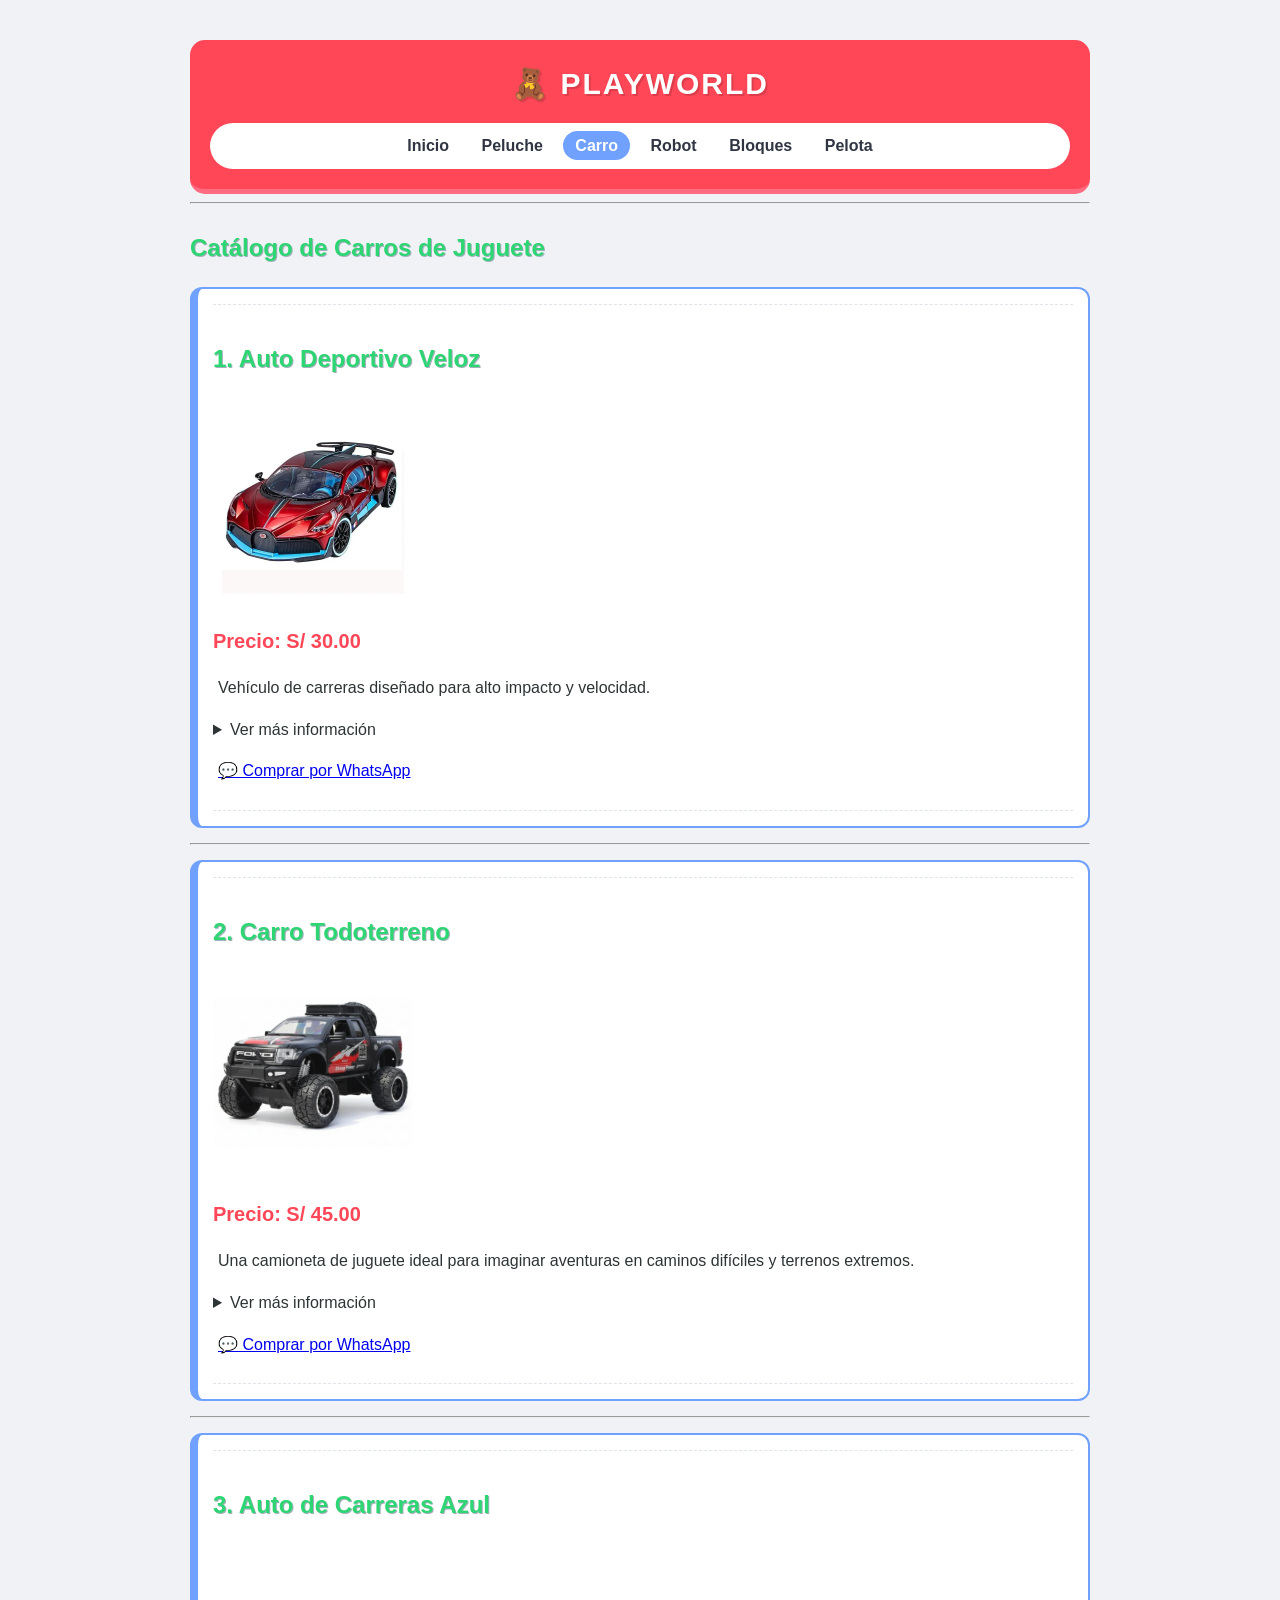
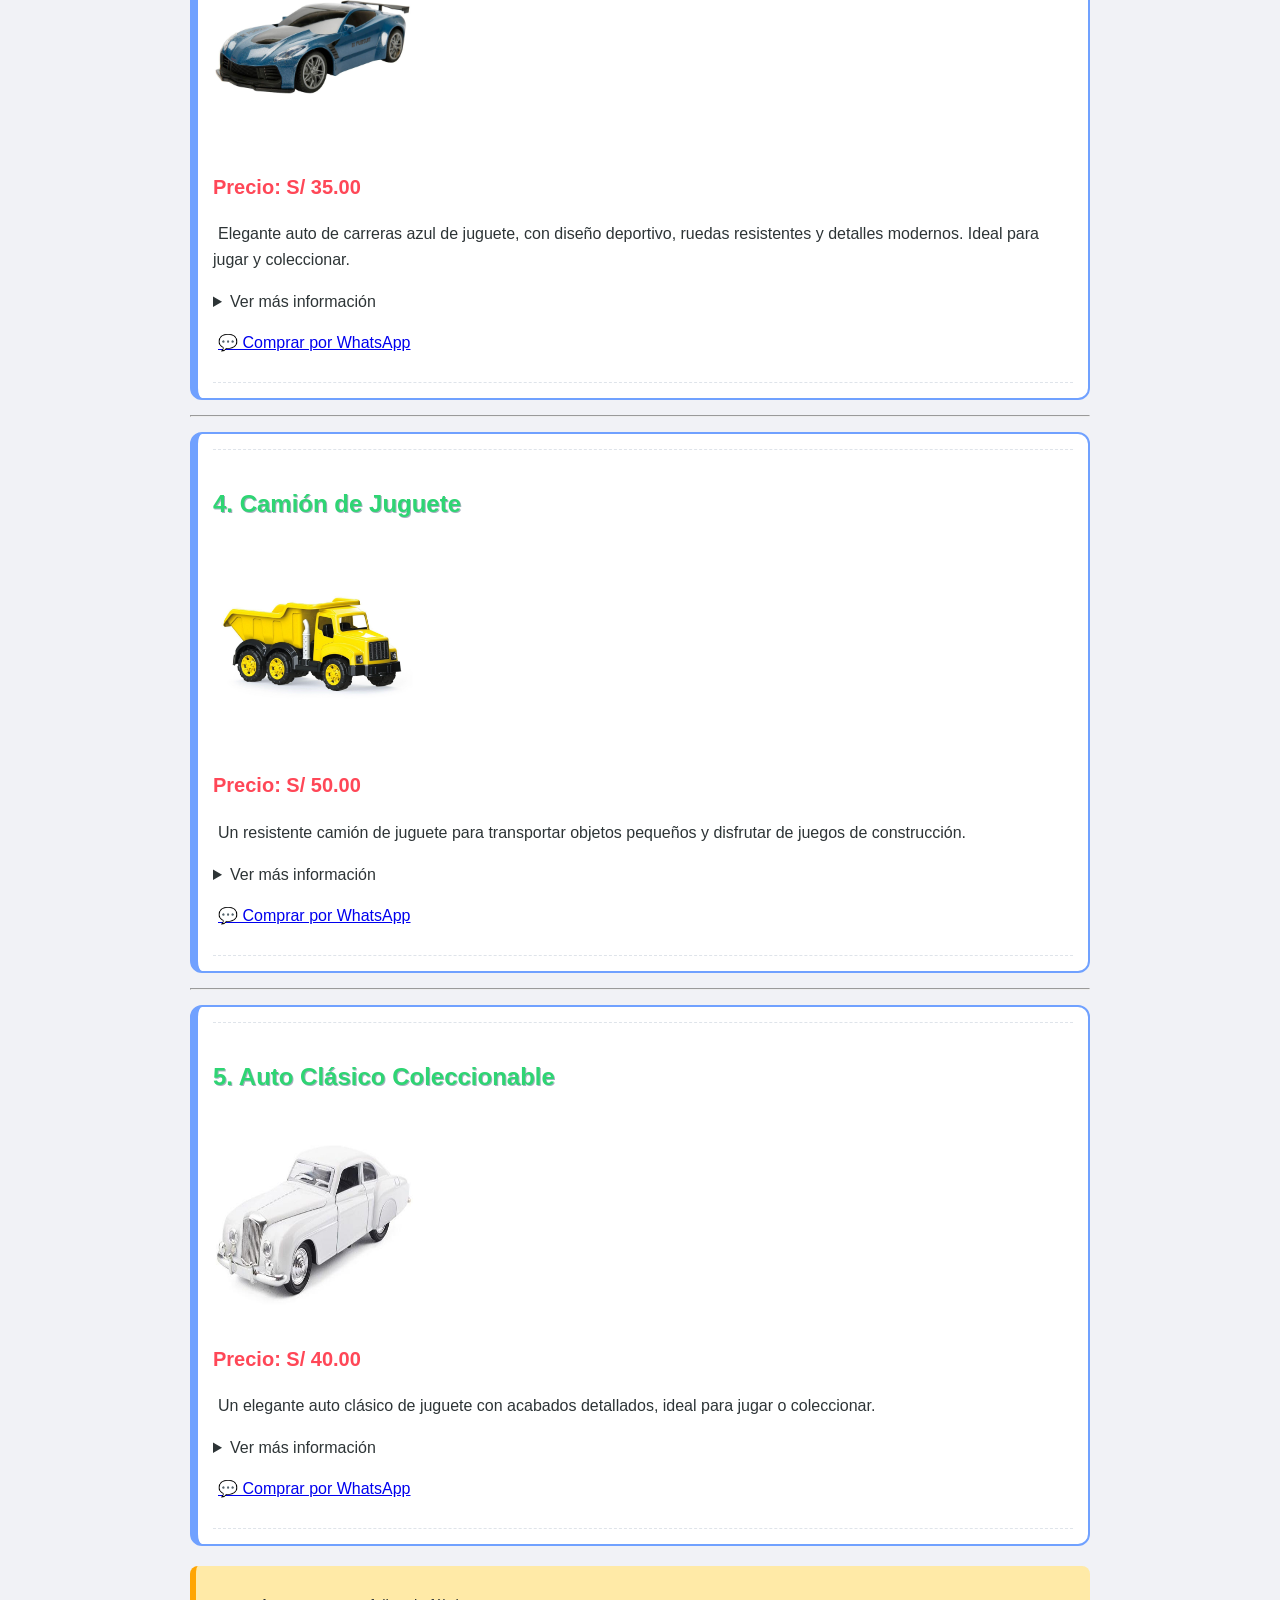
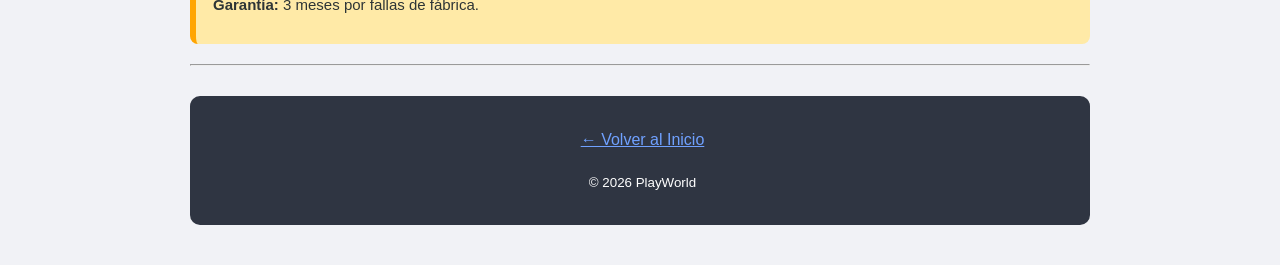
<file: carro.html>
<!DOCTYPE html>
<html lang="es">
<head>
    <meta charset="UTF-8">
    <meta name="viewport" content="width=device-width, initial-scale=1.0">
    <title>Carros de Juguete - PlayWorld</title>
    <link rel="stylesheet" href="p.css">
</head>
<body>

    <header>
        <h1>🧸 PlayWorld</h1>

        <nav>
            <a href="index.html">Inicio</a>
            <a href="peluche.html">Peluche</a>
            <a href="carro.html" class="activo">Carro</a>
            <a href="robot.html">Robot</a>
            <a href="bloques.html">Bloques</a>
            <a href="pelota.html">Pelota</a>
        </nav>
    </header>

    <hr>

    <section>
        <h2>Catálogo de Carros de Juguete</h2>
        <article>
            <div>
                <h2>1. Auto Deportivo Veloz</h2>

                <img src="carro.jpg.png"
                     alt="Carro de Carreras"
                     width="200" height="200">

                <h3><span>Precio: S/ 30.00</span></h3>

                <p>Vehículo de carreras diseñado para alto impacto y velocidad.</p>

                <details>
                    <summary>Ver más información</summary>
                    <p>• Material: Plástico reforzado</p>
                    <p>• Escala: 1:18</p>
                    <p>• Colores: Rojo y azul</p>
                    <p>• Ruedas resistentes para jugar.</p>
                </details>

                <p>
                    <a href="https://wa.me/51940044156?text=Hola%2C%20quiero%20comprar%20el%20Auto%20Deportivo%20Veloz%20por%20S%2F%2030.00"
                       class="btn-whatsapp"
                       target="_blank"
                       rel="noopener noreferrer">
                        💬 Comprar por WhatsApp
                    </a>
                </p>
            </div>
        </article>

        <hr>

        <article>
            <div>
                <h2>2. Carro Todoterreno</h2>

                <img src="camioneta.jpg"
                     alt="Camioneta todoterreno de juguete"
                     width="200" height="200">

                <h3><span>Precio: S/ 45.00</span></h3>

                <p>Una camioneta de juguete ideal para imaginar aventuras en caminos difíciles y terrenos extremos.</p>

                <details>
                    <summary>Ver más información</summary>
                    <p>• Material: Plástico resistente</p>
                    <p>• Tamaño: 18 cm</p>
                    <p>• Ruedas grandes todoterreno.</p>
                </details>

                <p>
                    <a href="https://wa.me/51940044156?text=Hola%2C%20quiero%20comprar%20el%20Carro%20Todoterreno%20por%20S%2F%2045.00"
                       class="btn-whatsapp"
                       target="_blank"
                       rel="noopener noreferrer">
                        💬 Comprar por WhatsApp
                    </a>
                </p>
            </div>
        </article>

        <hr>

        <article>
            <div>
                <h2>3. Auto de Carreras Azul</h2>

                <img src="carro_azul.webp"
                     alt="Auto de carreras azul de juguete"
                     width="200" height="200">

                <h3><span>Precio: S/ 35.00</span></h3>

                <p>Elegante auto de carreras azul de juguete, con diseño deportivo, ruedas resistentes y detalles modernos. Ideal para jugar y coleccionar.</p>

                <details>
                    <summary>Ver más información</summary>
                    <p>• Material: Plástico resistente</p>
                    <p>• Tamaño: 15 cm</p>
                    <p>• Color: Azul</p>
                    <p>• Diseño inspirado en autos de competición.</p>
                </details>

                <p>
                    <a href="https://wa.me/51940044156?text=Hola%2C%20quiero%20comprar%20el%20Auto%20de%20Carreras%20Azul%20por%20S%2F%2035.00"
                       class="btn-whatsapp"
                       target="_blank"
                       rel="noopener noreferrer">
                        💬 Comprar por WhatsApp
                    </a>
                </p>
            </div>
        </article>

        <hr>

        <article>
            <div>
                <h2>4. Camión de Juguete</h2>

                <img src="camion.jpg"
                     alt="Camión amarillo de juguete"
                     width="200" height="200">

                <h3><span>Precio: S/ 50.00</span></h3>

                <p>Un resistente camión de juguete para transportar objetos pequeños y disfrutar de juegos de construcción.</p>

                <details>
                    <summary>Ver más información</summary>
                    <p>• Material: Plástico resistente</p>
                    <p>• Tamaño: 22 cm</p>
                    <p>• Color: Amarillo</p>
                </details>

                <p>
                    <a href="https://wa.me/51940044156?text=Hola%2C%20quiero%20comprar%20el%20Camion%20de%20Juguete%20por%20S%2F%2050.00"
                       class="btn-whatsapp"
                       target="_blank"
                       rel="noopener noreferrer">
                        💬 Comprar por WhatsApp
                    </a>
                </p>
            </div>
        </article>

        <hr>

        <article>
            <div>
                <h2>5. Auto Clásico Coleccionable</h2>

                <img src="auto.jpg"
                     alt="Auto clásico blanco de juguete"
                     width="200" height="200">

                <h3><span>Precio: S/ 40.00</span></h3>

                <p>Un elegante auto clásico de juguete con acabados detallados, ideal para jugar o coleccionar.</p>

                <details>
                    <summary>Ver más información</summary>
                    <p>• Material: Metal y plástico</p>
                    <p>• Tamaño: 16 cm</p>
                    <p>• Color: Blanco</p>
                    <p>• Diseño clásico con detalles decorativos.</p>
                </details>

                <p>
                    <a href="https://wa.me/51940044156?text=Hola%2C%20quiero%20comprar%20el%20Auto%20Clasico%20Coleccionable%20por%20S%2F%2040.00"
                       class="btn-whatsapp"
                       target="_blank"
                       rel="noopener noreferrer">
                        💬 Comprar por WhatsApp
                    </a>
                </p>
            </div>
        </article>

    </section>

    <aside>
        <p><strong>Garantía:</strong> 3 meses por fallas de fábrica.</p>
    </aside>

    <hr>

    <footer>
        <p><a href="index.html">← Volver al Inicio</a></p>
        <p><small>&copy; 2026 PlayWorld</small></p>
    </footer>

</body>
</html>
</file>
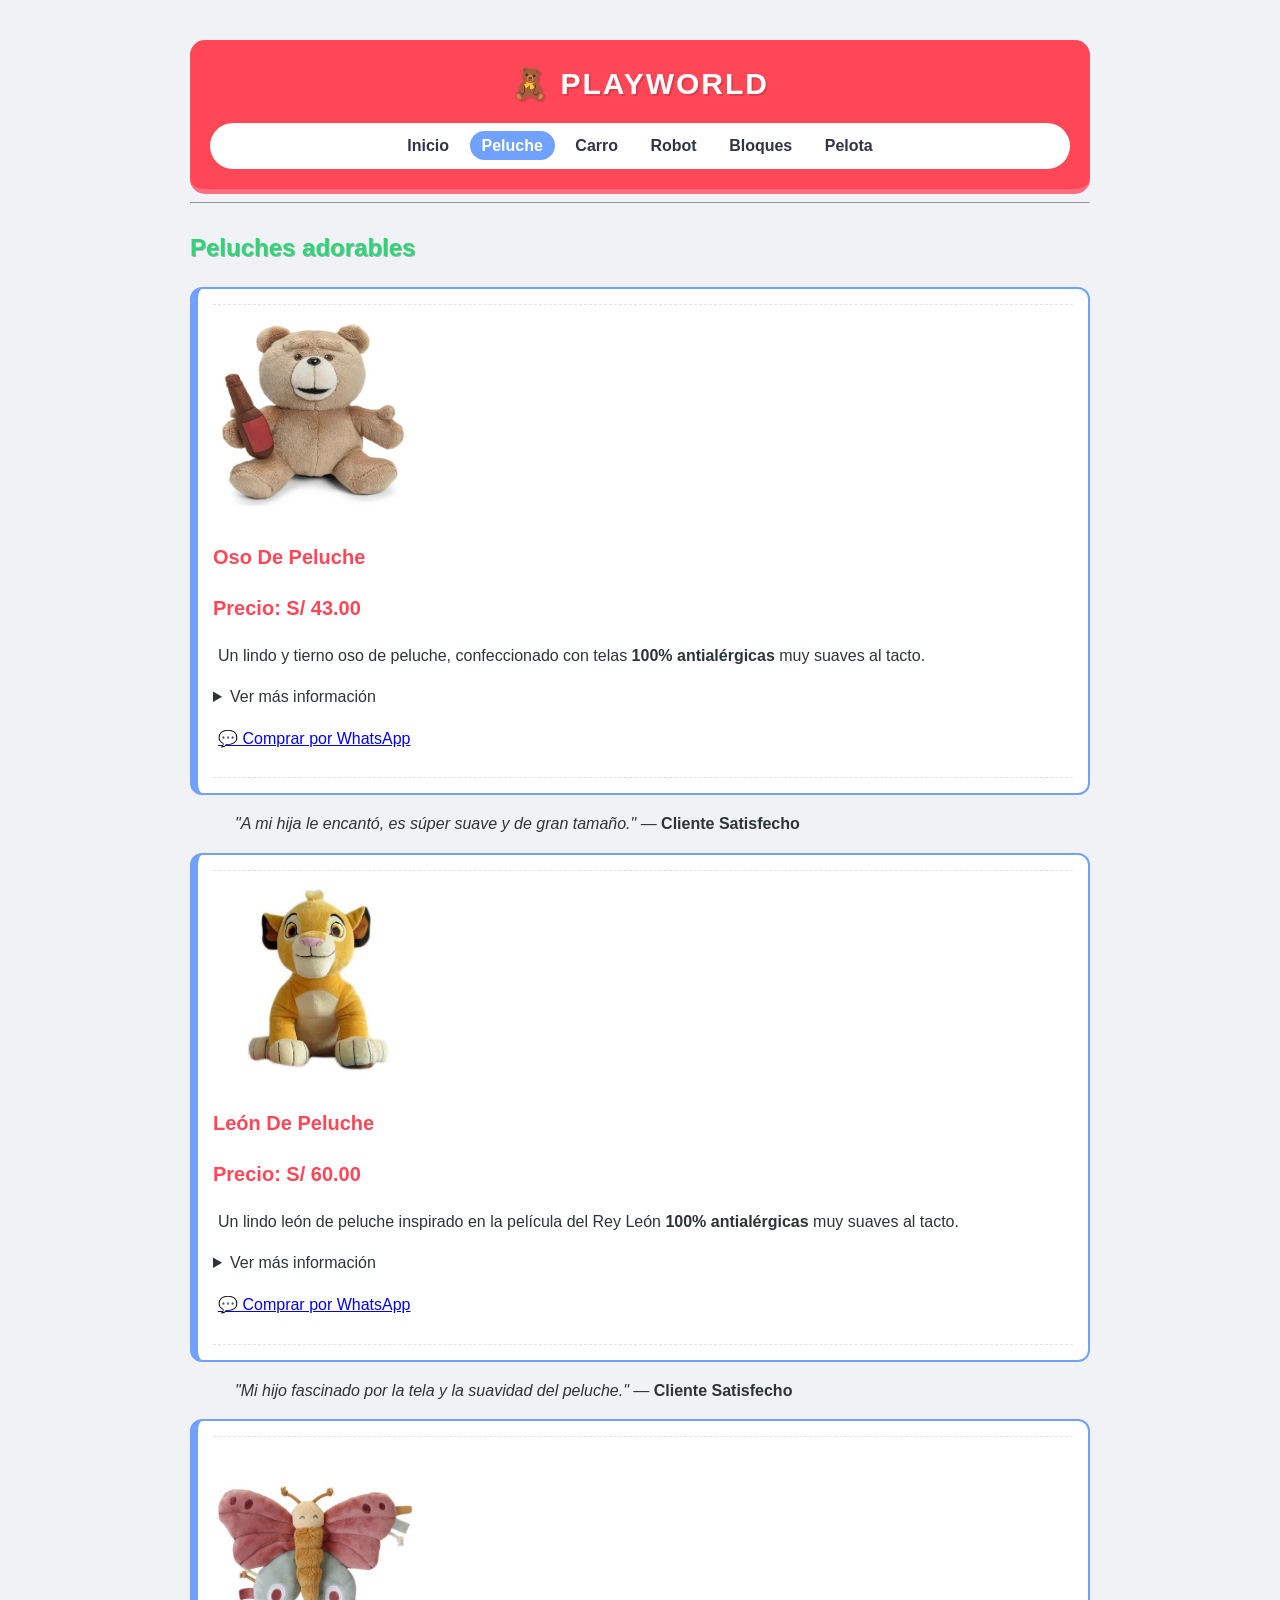
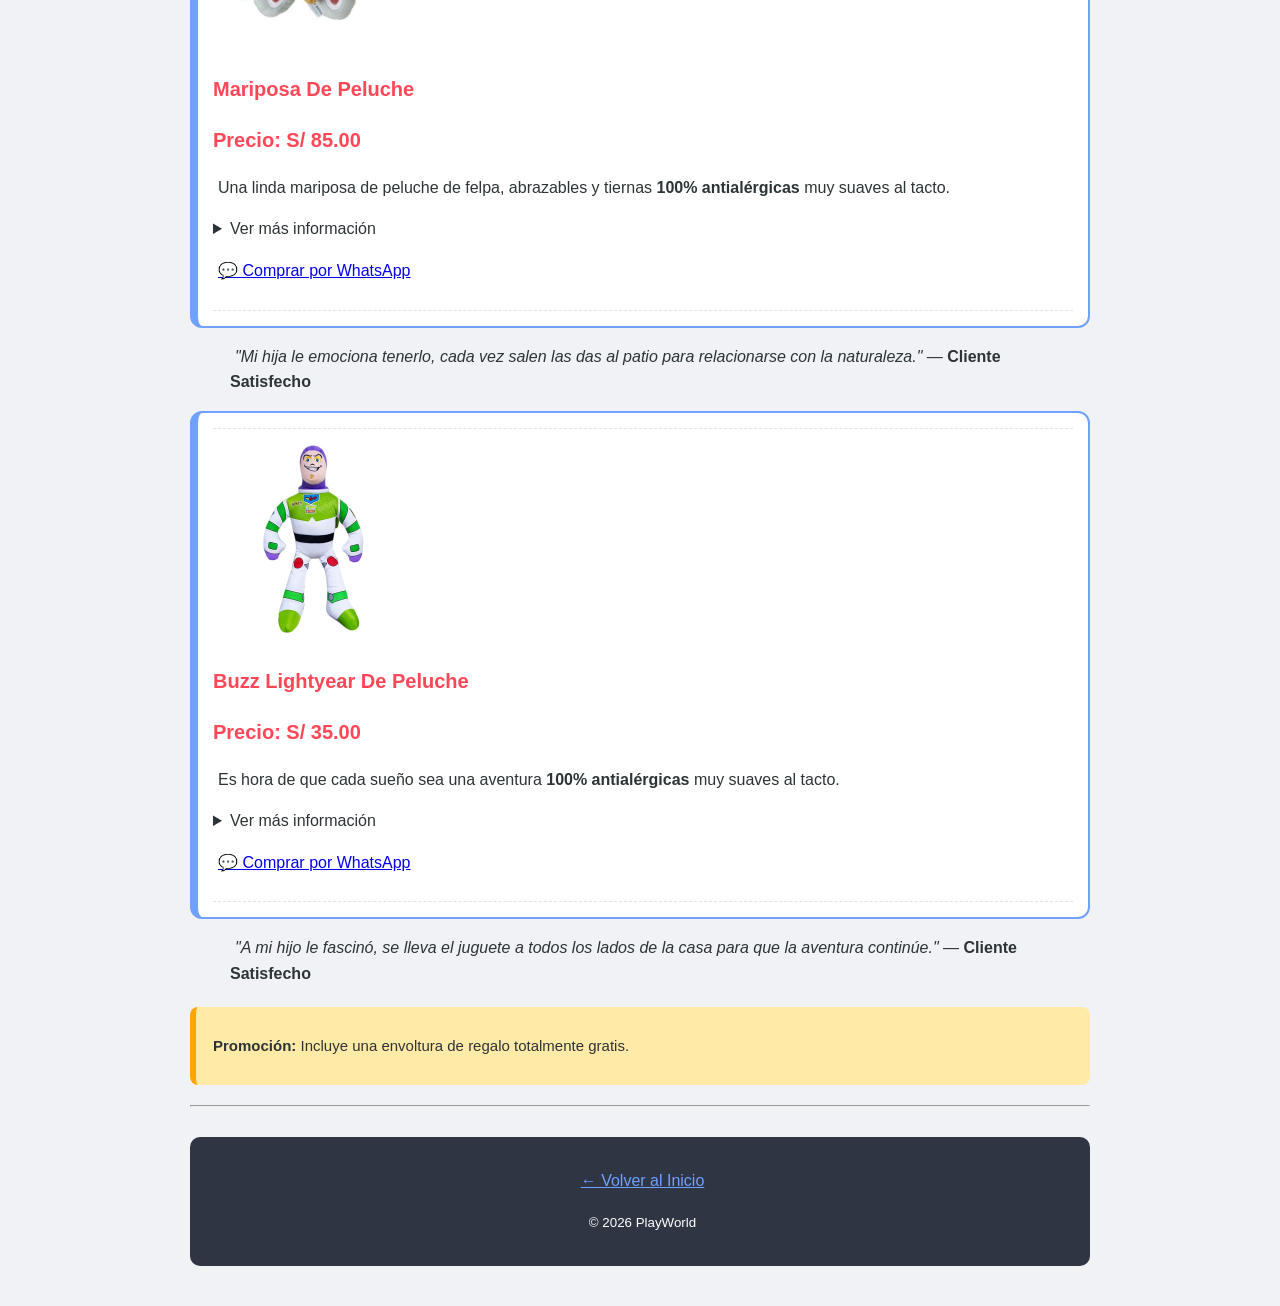
<file: peluche.html>
<!DOCTYPE html>
<html lang="es">
<head>
    <meta charset="UTF-8">
    <title>Peluche - PlayWorld</title>
    <link rel="stylesheet" href="p.css">
</head>
<body>

    <header>
        <h1>🧸 PlayWorld</h1>
        <nav>
            <a href="index.html">Inicio</a>
            <a href="oso.html" class="activo">Peluche</a>
            <a href="carro.html">Carro</a>
            <a href="robot.html">Robot</a>
            <a href="bloques.html">Bloques</a>
            <a href="pelota.html">Pelota</a>
        </nav>
    </header>

    <hr>

    <section>
        <h2>Peluches adorables</h2>

        <article>
            <div>
                <img src="oso.jpg.png" alt="Oso de Peluche" width="200" height="200">
                <h3><span>Oso de Peluche</span></h3>
                <h3><span>Precio: S/ 43.00</span></h3>
                <p>Un lindo y tierno oso de peluche, confeccionado con telas <strong>100% antialérgicas</strong> muy suaves al tacto.</p>
                
                <details>
                    <summary>Ver más información</summary>
                    <p>Tamaño: 50 cm de altura</p>
                    <p>Relleno de algodón sintético</p>
                </details>

                <p>
                    <a href="https://wa.me/51940044156?text=Hola%2C%20quiero%20comprar%20el%20Oso%20de%20Peluche%20por%20S%2F%2043.00"
                       class="btn-whatsapp"
                       target="_blank"
                       rel="noopener noreferrer">
                       💬 Comprar por WhatsApp
                    </a>
                </p>
            </div>
        </article>
        <blockquote>
            <p><em>"A mi hija le encantó, es súper suave y de gran tamaño."</em> — <strong>Cliente Satisfecho</strong></p>
        </blockquote>

        <article>
            <div>
                <img src="leon.jpg.png" alt="León de Peluche" width="200" height="200">
                <h3><span>León de Peluche</span></h3>
                <h3><span>Precio: S/ 60.00</span></h3>
                <p>Un lindo león de peluche inspirado en la película del Rey León <strong>100% antialérgicas</strong> muy suaves al tacto.</p>
                
                <details>
                    <summary>Ver más información</summary>
                    <p>Tamaño: 63 cm de altura</p>
                    <p>Relleno de algodón sintético</p>
                </details>

                <p>
                    <a href="https://wa.me/51940044156?text=Hola%2C%20quiero%20comprar%20el%20Le%C3%B3n%20de%20Peluche%20por%20S%2F%2060.00"
                       class="btn-whatsapp"
                       target="_blank"
                       rel="noopener noreferrer">
                       💬 Comprar por WhatsApp
                    </a>
                </p>
            </div>
        </article> 
        <blockquote>
            <p><em>"Mi hijo fascinado por la tela y la suavidad del peluche."</em> — <strong>Cliente Satisfecho</strong></p>
        </blockquote>

        <article>
            <div>
                <img src="mariposa.jpg.png" alt="mariposa Peluche" width="200" height="200">
                <h3><span>Mariposa de Peluche</span></h3>
                <h3><span>Precio: S/ 85.00</span></h3>
                <p>Una linda mariposa de peluche de felpa, abrazables y tiernas <strong>100% antialérgicas</strong> muy suaves al tacto.</p>
                
                <details>
                    <summary>Ver más información</summary>
                    <p>Tamaño: 80 cm de altura</p>
                    <p>Relleno de algodón sintético</p>
                </details>

                <p>
                    <a href="https://wa.me/51940044156?text=Hola%2C%20quiero%20comprar%20la%20Mariposa%20de%20Peluche%20por%20S%2F%2085.00"
                       class="btn-whatsapp"
                       target="_blank"
                       rel="noopener noreferrer">
                       💬 Comprar por WhatsApp
                    </a>
                </p>
            </div>
        </article>
        <blockquote>
            <p><em>"Mi hija le emociona tenerlo, cada vez salen las das al patio para relacionarse con la naturaleza."</em> — <strong>Cliente Satisfecho</strong></p>
        </blockquote>

        <article>
            <div>
                <img src="buzz.jpg.png" alt="Buzz Lightyear de Peluche" width="200" height="200">
                <h3><span>Buzz Lightyear de Peluche</span></h3>
                <h3><span>Precio: S/ 35.00</span></h3>
                <p>Es hora de que cada sueño sea una aventura <strong>100% antialérgicas</strong> muy suaves al tacto.</p>
                
                <details>
                    <summary>Ver más información</summary>
                    <p>Tamaño: 46 cm de altura</p>
                    <p>Relleno de algodón sintético</p>
                </details>

                <p>
                    <a href="https://wa.me/51940044156?text=Hola%2C%20quiero%20comprar%20el%20Buzz%20Lightyear%20de%20Peluche%20por%20S%2F%2035.00"
                       class="btn-whatsapp"
                       target="_blank"
                       rel="noopener noreferrer">
                       💬 Comprar por WhatsApp
                    </a>
                </p>
            </div>
        </article>

        <blockquote>
            <p><em>"A mi hijo le fascinó, se lleva el juguete a todos los lados de la casa para que la aventura continúe."</em> — <strong>Cliente Satisfecho</strong></p>
        </blockquote>
    </section>

    <aside>
        <p><strong>Promoción:</strong> Incluye una envoltura de regalo totalmente gratis.</p>
    </aside>

    <hr>

    <footer>
        <p><a href="index.html">← Volver al Inicio</a></p>
        <p><small>&copy; 2026 PlayWorld</small></p>
    </footer>

</body>
</html>
</file>
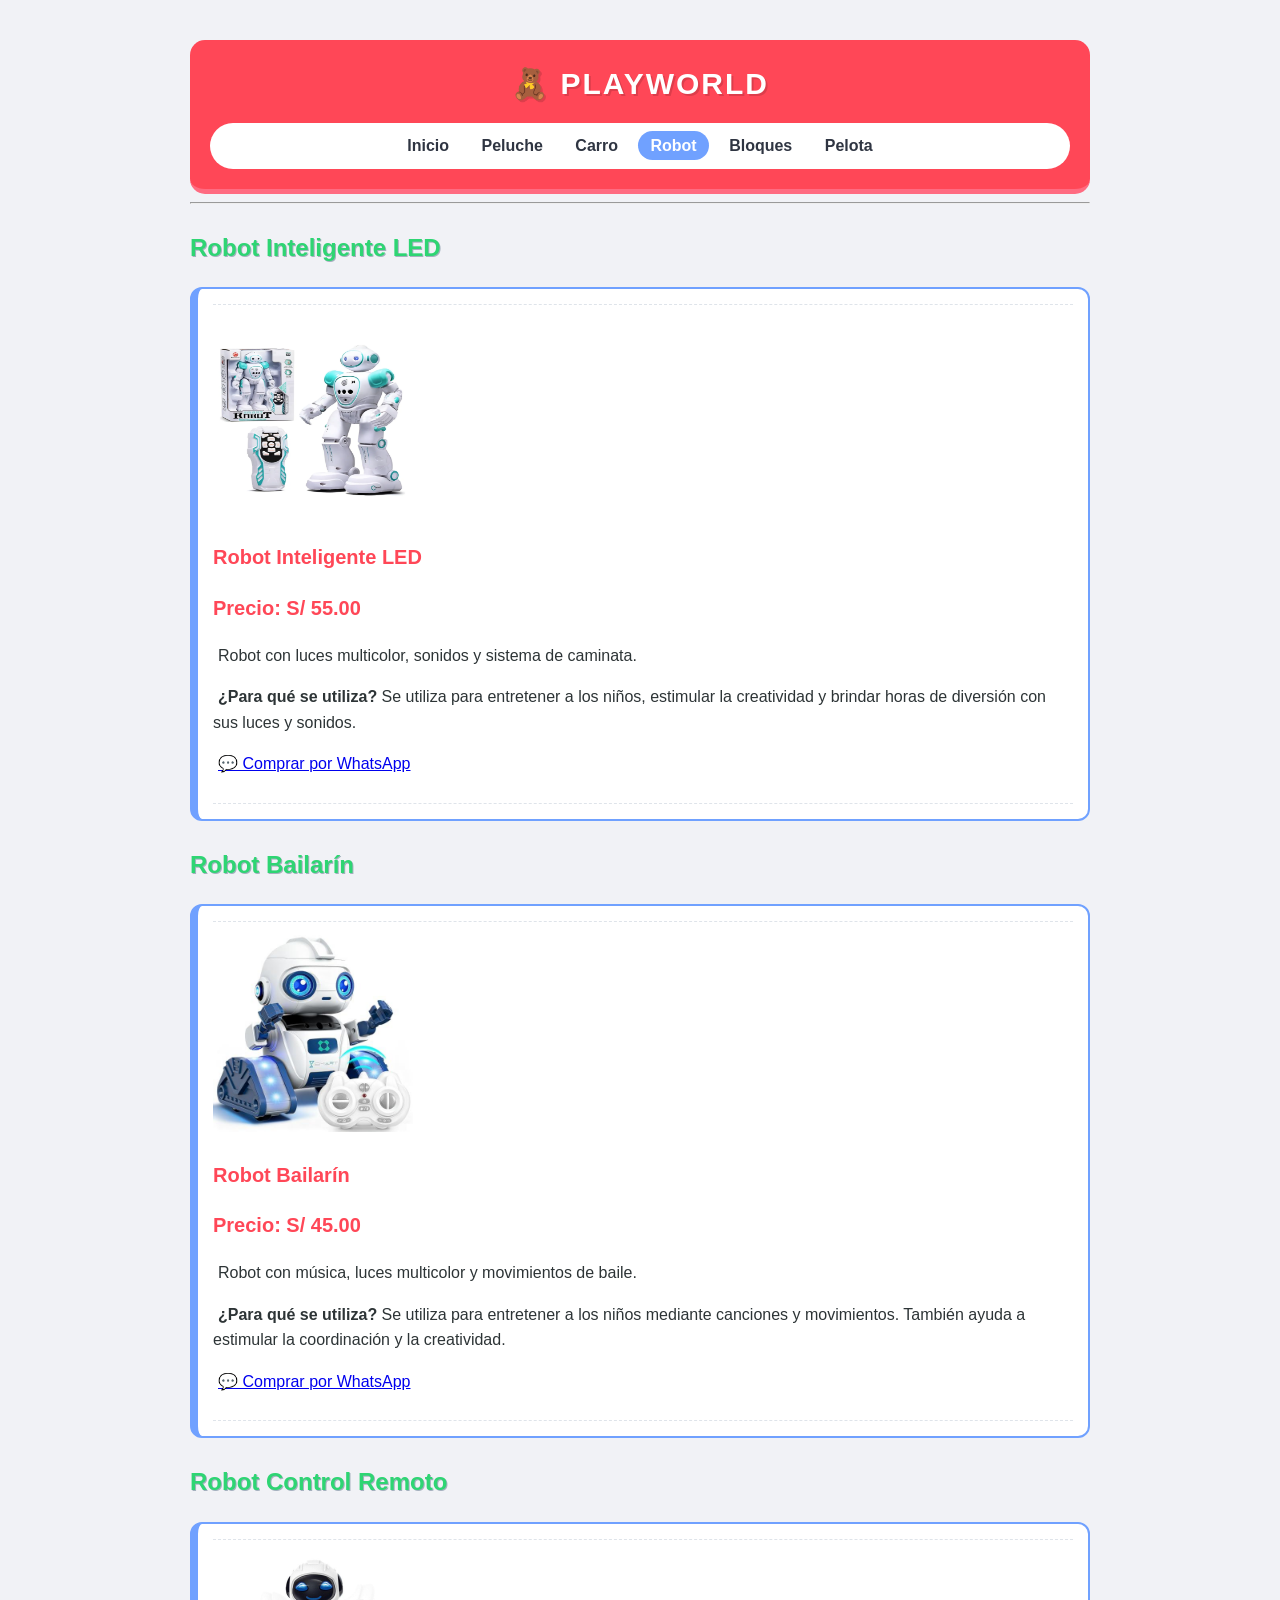
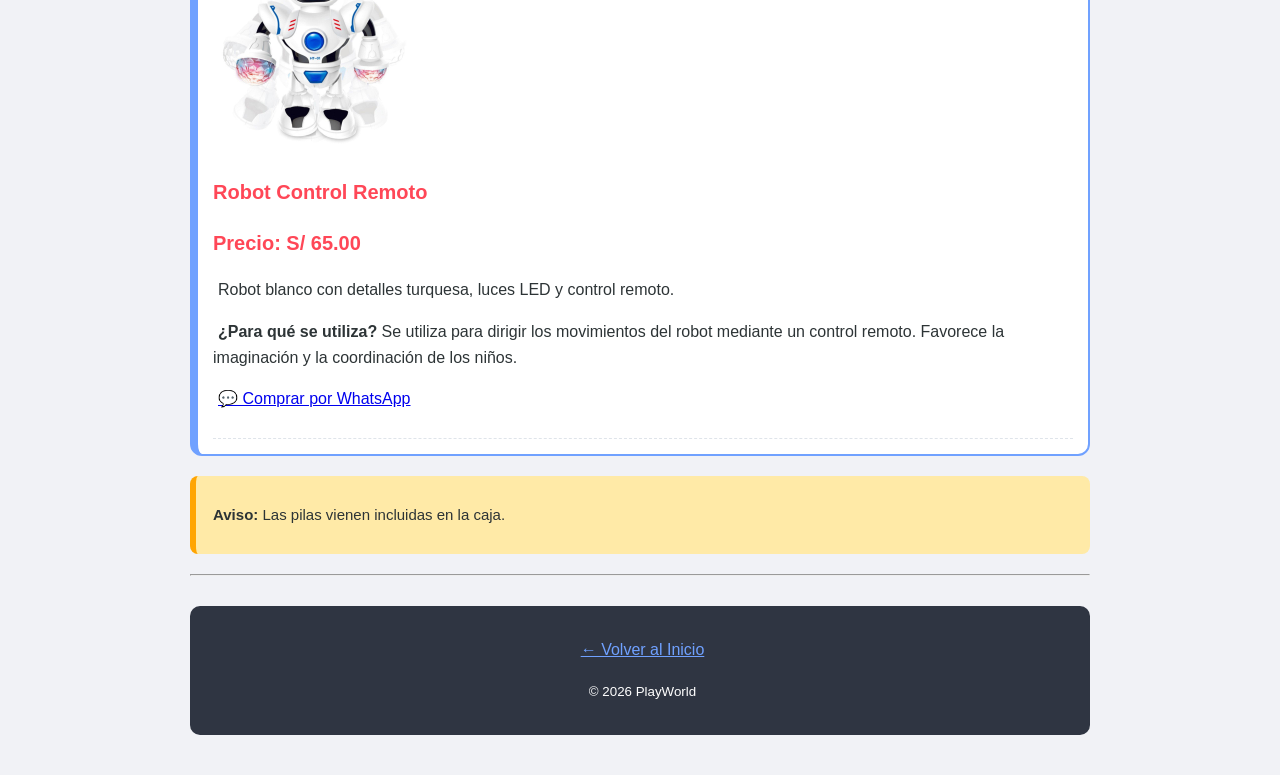
<file: robot.html>
<!DOCTYPE html>
<html lang="es">
<head>
    <meta charset="UTF-8">
    <title>Robot Interactivo - PlayWorld</title>
    <link rel="stylesheet" href="p.css">
</head>
<body>
    <header>
        <h1>🧸 PlayWorld</h1>
        <nav>
            <a href="index.html">Inicio</a>
            <a href="peluche.html">Peluche</a>
            <a href="carro.html">Carro</a>
            <a href="robot.html" class="activo">Robot</a>
            <a href="bloques.html">Bloques</a>
            <a href="pelota.html">Pelota</a>
        </nav>
    </header>
    <hr>
<section>
    <h2>Robot Inteligente LED</h2>

    <article>
        <div>
            <img src="robot1.png" alt="Robot Inteligente LED" width="200" height="200">
            <h3><span>Robot Inteligente LED</span></h3>
            <h3><span>Precio: S/ 55.00</span></h3>
            <p>Robot con luces multicolor, sonidos y sistema de caminata.</p>
            <p><strong>¿Para qué se utiliza?</strong> Se utiliza para entretener a los niños, estimular la creatividad y brindar horas de diversión con sus luces y sonidos.</p>
            
            <p>
                <a href="https://wa.me/51940044156?text=Hola%2C%20quiero%20comprar%20el%20Robot%20Inteligente%20LED%20por%20S%2F%2055.00"
                   class="btn-whatsapp"
                   target="_blank"
                   rel="noopener noreferrer">
                   💬 Comprar por WhatsApp
                </a>
            </p>
        </div>
    </article>

    <h2>Robot Bailarín</h2>

    <article>
        <div>
            <img src="robot2.png" alt="Robot Bailarín" width="200" height="200">
            <h3><span>Robot Bailarín</span></h3>
            <h3><span>Precio: S/ 45.00</span></h3>
            <p>Robot con música, luces multicolor y movimientos de baile.</p>
            <p><strong>¿Para qué se utiliza?</strong> Se utiliza para entretener a los niños mediante canciones y movimientos. También ayuda a estimular la coordinación y la creatividad.</p>
            
            <p>
                <a href="https://wa.me/51940044156?text=Hola%2C%20quiero%20comprar%20el%20Robot%20Bailar%C3%ADn%20por%20S%2F%2045.00"
                   class="btn-whatsapp"
                   target="_blank"
                   rel="noopener noreferrer">
                   💬 Comprar por WhatsApp
                </a>
            </p>
        </div>
    </article>

    <h2>Robot Control Remoto</h2>

    <article>
        <div>
            <img src="robot3.png" alt="Robot Control Remoto" width="200" height="200">
            <h3><span>Robot Control Remoto</span></h3>
            <h3><span>Precio: S/ 65.00</span></h3>
            <p>Robot blanco con detalles turquesa, luces LED y control remoto.</p>
            <p><strong>¿Para qué se utiliza?</strong> Se utiliza para dirigir los movimientos del robot mediante un control remoto. Favorece la imaginación y la coordinación de los niños.</p>
            
            <p>
                <a href="https://wa.me/51940044156?text=Hola%2C%20quiero%20comprar%20el%20Robot%20Control%20Remoto%20por%20S%2F%2065.00"
                   class="btn-whatsapp"
                   target="_blank"
                   rel="noopener noreferrer">
                   💬 Comprar por WhatsApp
                </a>
            </p>
        </div>
    </article>
</section>
    <aside>
        <p><strong>Aviso:</strong> Las pilas vienen incluidas en la caja.</p>
    </aside>
    <hr>
    <footer>
        <p><a href="index.html">← Volver al Inicio</a></p>
        <p><small>&copy; 2026 PlayWorld</small></p>
    </footer>
</body>
</html>
</file>
<file: p.css>
/* Configuración general */
body {
    font-family: 'Segoe UI', Tahoma, Geneva, Verdana, sans-serif;
    font-size: 16px;
    line-height: 1.6;
    color: #2d3436;
    background-color: #f1f2f6;
    max-width: 900px;
    margin: 20px auto;
    padding: 20px;
}

/* Encabezado */
header {
    background-color: #ff4757;
    color: white;
    text-align: center;
    padding: 20px;
    border-radius: 15px;
    border-bottom: 5px solid #ff6b81;
}

h1 {
    margin: 0;
    font-size: 30px;
    text-transform: uppercase;
    text-shadow: 2px 2px 0px #00000022;
    letter-spacing: 2px;
}

/* Menú */
nav {
    margin-top: 15px;
    background: #ffffff;
    padding: 10px;
    border-radius: 25px;
}

nav a {
    color: #2f3542;
    text-decoration: none;
    font-weight: bold;
    padding: 6px 12px;
    margin: 0 2px;
    border-radius: 15px;
}

nav a:hover, nav a.activo {
    background-color: #70a1ff;
    color: white;
}

/* Títulos */
h2 {
    color: #2ed573;
    text-shadow: 1px 1px #a4b0be;
    margin-top: 25px;
}

/* Estilos de tarjetas y secciones variadas */
article {
    background-color: #ffffff;
    border: 2px solid #70a1ff;
    border-radius: 12px;
    padding: 15px;
    margin: 15px 0;
    border-left: 8px solid #70a1ff;
}

article div {
    border-top: 1px dashed #dfe4ea;
    border-bottom: 1px dashed #dfe4ea;
    padding: 10px 0;
}

h3 span {
    text-transform: capitalize;
    color: #ff4757;
    font-size: 20px;
}

p {
    text-indent: 5px;
}

/* Botones */
.btn-ver {
    display: inline-block;
    background-color: #2ed573;
    color: white !important;
    padding: 8px 15px;
    text-decoration: none;
    border-radius: 20px;
    font-weight: bold;
}

.btn-ver:hover {
    background-color: #26af5f;
}

/* Avisos laterales */
aside {
    border-left: 6px solid #ffa502;
    background-color: #ffeaa7;
    padding: 12px;
    border-radius: 8px;
    margin: 20px 0;
    font-size: 15px;
}

/* Tablas para productos técnicos */
table {
    width: 100%;
    border-collapse: collapse;
    margin-top: 10px;
}

table, th, td {
    border: 1px solid #70a1ff;
}

th, td {
    padding: 8px;
    text-align: left;
}

th {
    background-color: #70a1ff;
    color: white;
}

/* Footer */
footer {
    text-align: center;
    background-color: #2f3542;
    color: white;
    padding: 15px;
    border-radius: 10px;
    margin-top: 30px;
}

footer a {
    color: #70a1ff;
}
</file>
